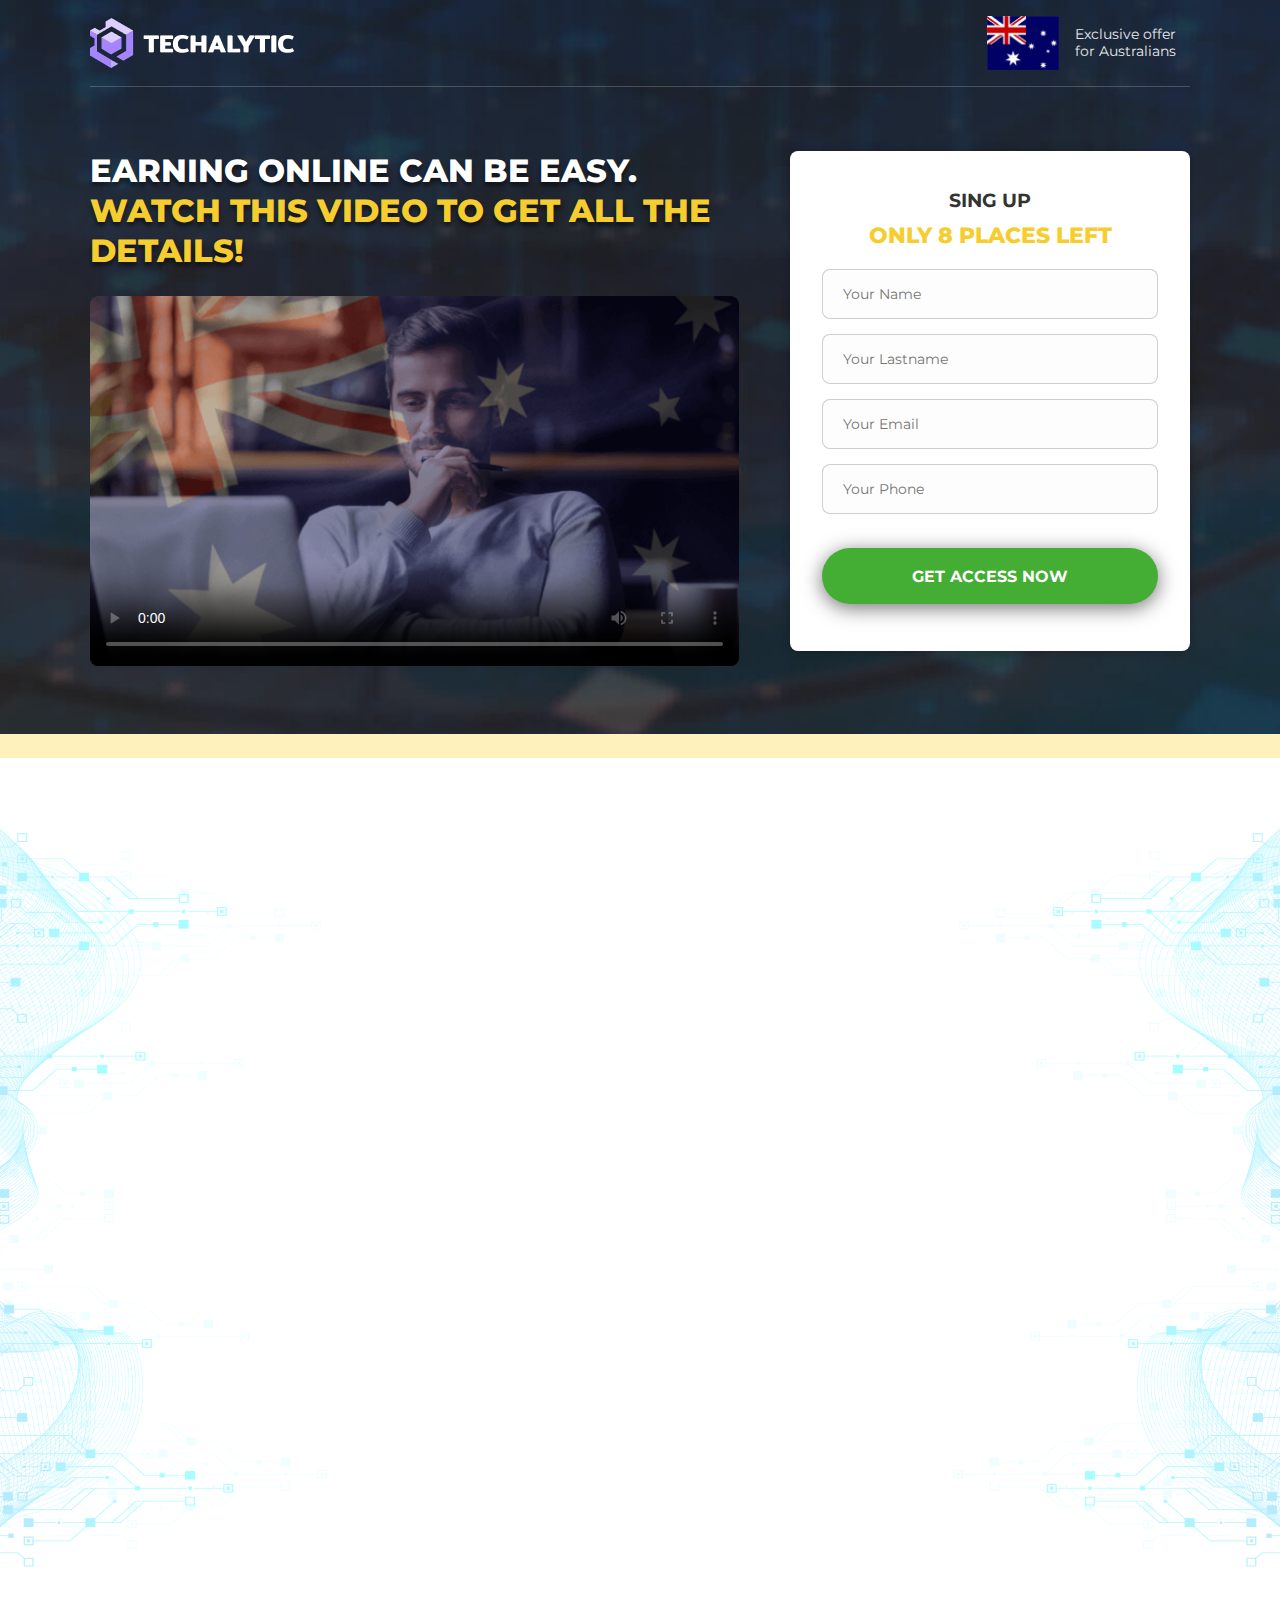
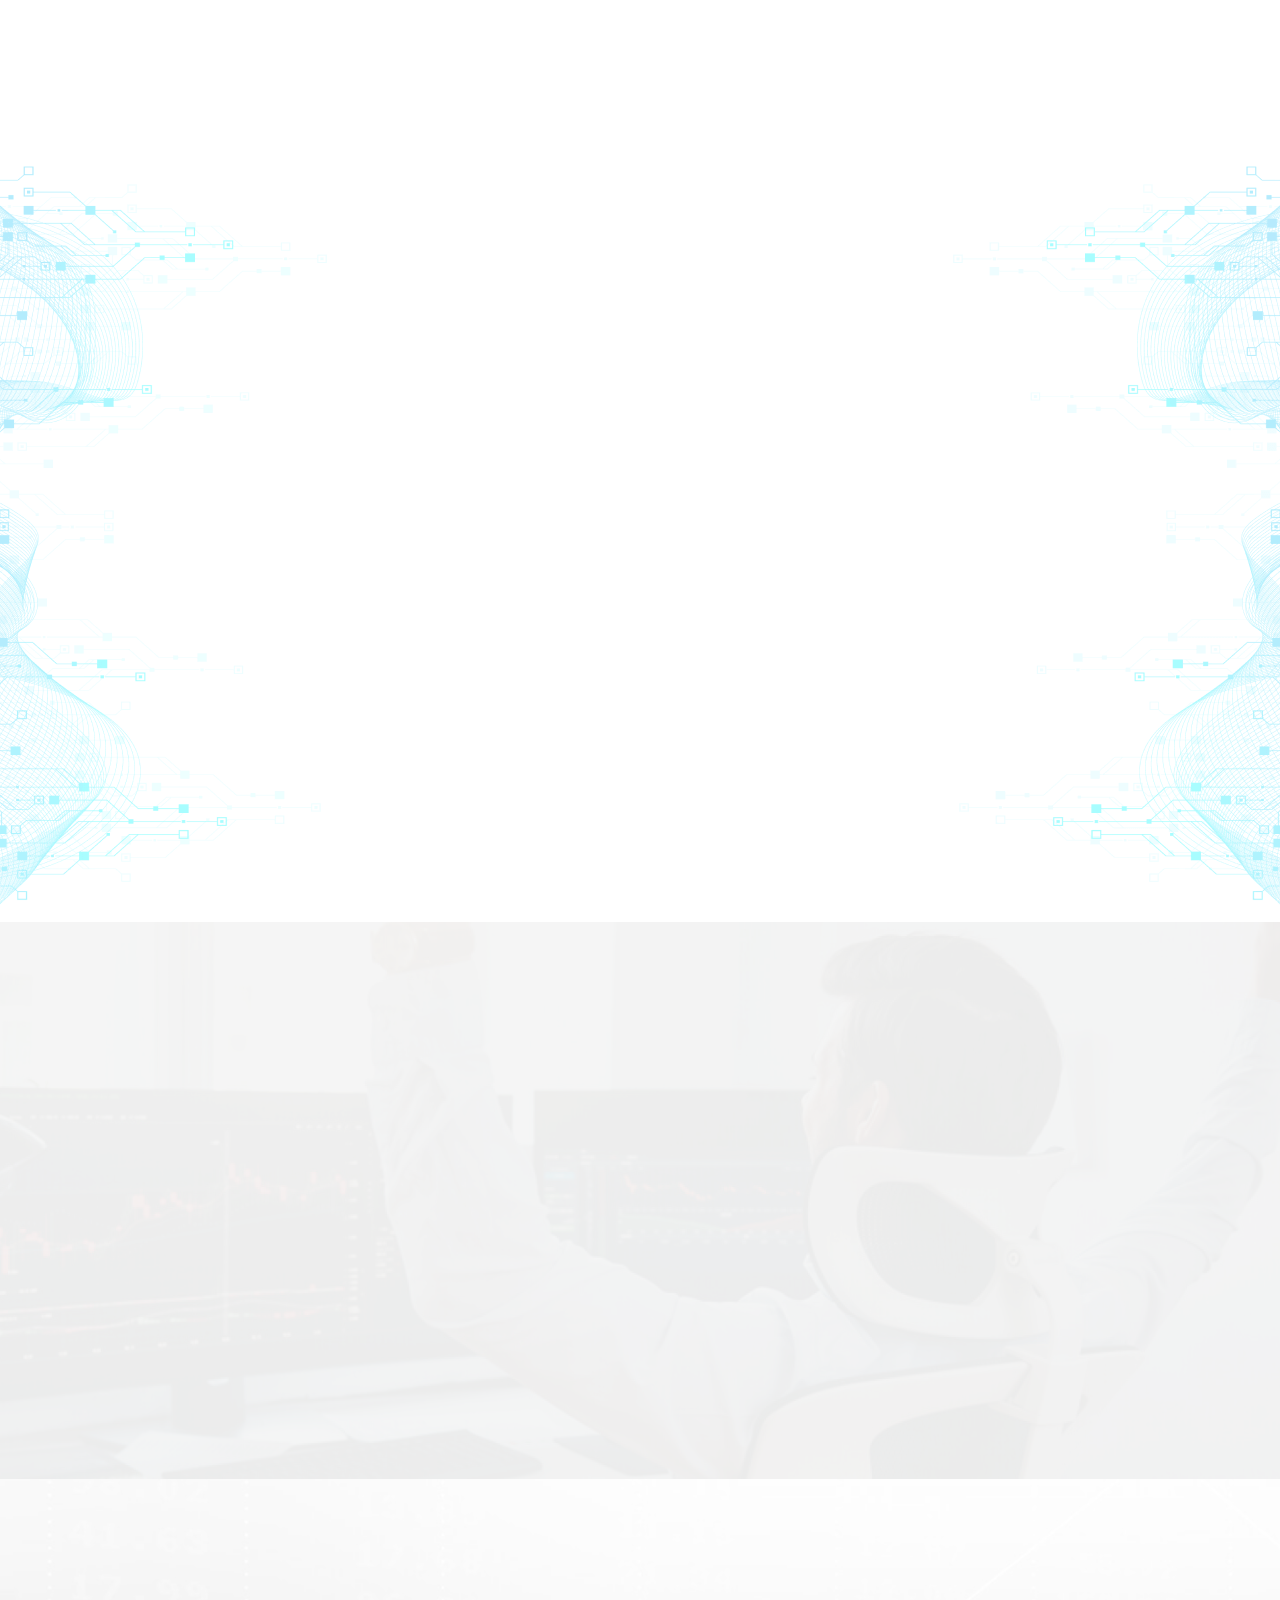
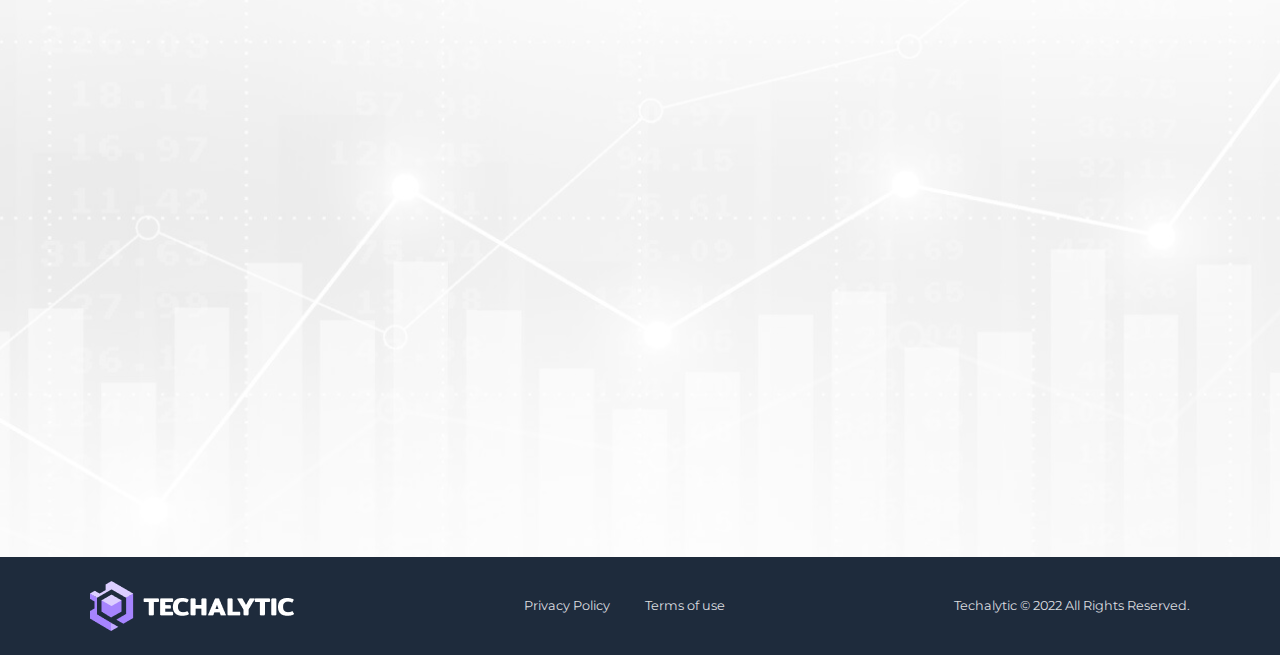
<file: index.html>
<!DOCTYPE html>
<html lang="en">
<head>
    <meta charset="UTF-8">
    <meta http-equiv="X-UA-Compatible" content="IE=edge">
    <meta name="viewport" content="width=device-width, initial-scale=1, viewport-fit=cover" />
    <title>Welcome! | Techalytic</title>
    <link rel="icon" type="image/png" sizes="32x32" href="assets/img/flag.png">
    <link rel="stylesheet" href="assets/css/main.css">
    <link rel="stylesheet" href="assets/css/ion.rangeSlider.min.css">
</head>
<body>
    <div class="main-wrapper">
        <section class="section-hero">
            <div class="container">
                <div class="header flex justify-between">
                    <img src="assets/img/logo.png" alt="logo" class="logo-img">
                    <div class="header-promo flex">
                        <img src="assets/img/flag.png" alt="flag" class="header-promo-img">
                        <p class="header-promo-text">
                            Exclusive offer for Australians
                        </p>
                    </div>
                </div>
                <div class="hero-content flex justify-between align-start">
                    <div class="hero-content__video-wrapper">
                        <h1 class="main-heading">
                            Earning online can be easy. <span class="text-yellow">Watch this video to get all the details!</span>
                        </h1>
                        <div class="video-wrapper video">
                            <video width="100%" playsinline controls controlsList="nodownload" poster="assets/video/poster.png"></video>
                            <div class="play-btn"></div>
                        </div>
                    </div>
                    <div class="hero-content__form-wrapper form">
                        <h3 class="form-heading">
                            Sing up <br>
                            <span class="text-yellow">only <span id="randomInteger">8</span> places left</span>
                        </h3>
                        <form action="thankyou.html" class="form" onsubmit="event.preventDefault(); formSubmission()">
                            <div class="input-wrap">
                                <input type="text" class="form-input name" placeholder="Your Name">
                            </div>
                            <div class="input-wrap">
                                <input type="text" class="form-input lastname" placeholder="Your Lastname">
                            </div>
                            <div class="input-wrap">
                                <input type="text" class="form-input email" placeholder="Your Email">
                            </div>
                            <div class="input-wrap">
                                <input type="text" class="form-input phone" placeholder="Your Phone">
                            </div>
                            <div class="required-fields">
                                Please fill in all the fields
                            </div>
                            <div class="input-wrap">
                                <button class="btn alert-btn">Get Access Now</button>
                            </div>
                        </form>
                    </div>
                </div>
            </div>
        </section>
        <section class="section-about">
            <div class="container">
                <h2 class="section__heading animated">
                    Techalytic platform 📋
                </h2>
                <div class="about-content flex justify-between animated">
                    <div class="about-content-text">
                        <h3 class="animated">Your prosperous financial future is within your arm's reach</h3>
                        <p class="section__text animated">
                            The financial crisis takes the whole world by storm. It changes our lives drastically, making people rethink how they can keep their financial well-being afloat. With this in mind, CommBank, the largest bank in Australia, developed an AI-powered software solution to help Australians win the fight against financial turmoil. Meet Techalytic, an investing platform that generates passive income daily with just a few clicks. Financial technologies, along with AI, make this app so unique. Techalytic investment platform fits both: newbies and experienced investors as it's precisely tailored to give you a smooth investing experience with no-hassle onboarding and delightful features. But the main benefit you'll get is precious - good money to give your family a better life.
                        </p>
                        <button class="btn animated" onclick="scrollToForm()">Get the offer</button>
                    </div>
                    <div class="about-content-img"></div>
                </div>
            </div>
            <img src="assets/img/decor-001.png" alt="decor" class="about-decor left">
            <img src="assets/img/decor-002.png" alt="decor" class="about-decor right">
        </section>
        <section class="section-offers">
            <div class="container">
                <h2 class="section__heading animated">
                    World's resources are yours! 💪
                </h2>
                <div class="offers-cards-wrapper flex justify-between">
                    <div class="offer-card animated">
                        <div class="offer-card-img-wrapper">
                            <img src="assets/img/offer-001.png" alt="offer" class="offer-card-img">
                            <div class="offer-tag">
                                HOT OFFER 🔥
                            </div>
                        </div>
                        <div class="card-content">
                            <h3 class="card-heading">BHP Group</h3>
                            <p class="card-text">
                                BHP is an Anglo-Australian multinational mining, metals and petroleum company based in Melbourne, Victoria, Australia.
                            </p>
                            <p class="card-benefit">
                                Profit:  <span class="text-yellow">+<span class="counter" data-to="13" data-stop="0">0</span>%</span> in the last month
                            </p>
                            <button class="btn" onclick="scrollToForm()">register now</button>
                        </div>
                    </div>
                    <div class="offer-card animated">
                        <div class="offer-card-img-wrapper">
                            <img src="assets/img/offer-002.png" alt="offer" class="offer-card-img">
                            <div class="offer-tag">
                                HOT OFFER 🔥
                            </div>
                        </div>
                        <div class="card-content">
                            <h3 class="card-heading">Atlassian</h3>
                            <p class="card-text">
                                Atlassian - Australian software company that develops products for software developers, project managers and other software development teams.
                            </p>
                            <p class="card-benefit">
                                Profit:  <span class="text-yellow">+<span class="counter" data-to="19" data-stop="0">0</span>%</span> in the last month
                            </p>
                            <button class="btn" onclick="scrollToForm()">register now</button>
                        </div>
                    </div>
                    <div class="offer-card animated">
                        <div class="offer-card-img-wrapper">
                            <img src="assets/img/offer-003.png" alt="offer" class="offer-card-img">
                            <div class="offer-tag">
                                HOT OFFER 🔥
                            </div>
                        </div>
                        <div class="card-content">
                            <h3 class="card-heading">Macquarie Group Ltd</h3>
                            <p class="card-text">
                                Macquarie is a global investment banking and securities trading company based in the Australian city of Sydney.
                            </p>
                            <p class="card-benefit">
                                Profit:  <span class="text-yellow">+<span class="counter" data-to="24" data-stop="0">0</span>%</span> in the last month
                            </p>
                            <button class="btn" onclick="scrollToForm()">register now</button>
                        </div>
                    </div>
                </div>
            </div>
            <img src="assets/img/decor-003.png" alt="decor" class="offers-decor left">
            <img src="assets/img/decor-004.png" alt="decor" class="offers-decor right">
        </section>
        <section class="section-steps">
            <div class="container">
                <h2 class="section__heading animated">
                    how does it work? ⚙️  
                </h2>
                <div class="steps-cards-wrapper flex justify-center">
                    <div class="steps-card animated">
                        <div class="steps-card__img-wrapper">
                            <img src="assets/img/add-user-001.png" alt="step" class="steps-card__img">
                        </div>
                        <div class="steps-card-content flex">
                            <div class="steps-card-number text-yellow">1.</div>
                            <h4 class="card-heading">Register in the system</h4>
                        </div>
                    </div>
                    <img src="assets/img/arrow.svg" alt="arrow" class="steps__arrow-img animated">
                    <div class="steps-card animated">
                        <div class="steps-card__img-wrapper">
                            <img src="assets/img/add-user-002.png" alt="step" class="steps-card__img">
                        </div>
                        <div class="steps-card-content flex">
                            <div class="steps-card-number text-yellow">2.</div>
                            <h4 class="card-heading">Talk with your account manager</h4>
                        </div>
                    </div>
                    <img src="assets/img/arrow.svg" alt="arrow" class="steps__arrow-img animated">
                    <div class="steps-card animated">
                        <div class="steps-card__img-wrapper">
                            <img src="assets/img/add-user-003.png" alt="step" class="steps-card__img">
                        </div>
                        <div class="steps-card-content flex justify-center">
                            <div class="steps-card-number text-yellow">3.</div>
                            <h4 class="card-heading">Discuss an affordable amount to start</h4>
                        </div>
                    </div>
                    <img src="assets/img/arrow.svg" alt="arrow" class="steps__arrow-img animated">
                    <div class="steps-card animated">
                        <div class="steps-card__img-wrapper">
                            <img src="assets/img/add-user-004.png" alt="step" class="steps-card__img">
                        </div>
                        <div class="steps-card-content flex">
                            <div class="steps-card-number text-yellow">4.</div>
                            <h4 class="card-heading">Verify your identity</h4>
                        </div>
                    </div>
                </div>
            </div>
        </section>
        <section class="section-calculator">
            <div class="container">
                <h2 class="section__heading animated">
                    PROFIT CALCULATOR 🤑
                </h2>
                <form action="javascript:void(0)" class="profit-calculator-wrapper animated">
					<h3 class="invest-heading">your investment:</h3>
					<div class="your-invest">
						<input type="text" class="js-range-slider irs-hidden-input" name="my_range" value="150" tabindex="-1" readonly="" />
					</div>
					<div class="your-profit">
						<label class="profit-label">Your profits:</label>
						<h3 id="calcResult"></h3>
					</div>
					<div class="range-btn">
						<button class="btn" onclick="scrollToForm()">
							make profit now
						</button>
					</div>
				</form>
            </div>
        </section>
        <footer class="footer">
            <div class="container flex justify-between">
                <img src="assets/img/logo.png" alt="logo" class="logo-img" onclick="scrollToTop()">
                <div class="footer-links">
                    <a href="javascript:void(0)" class="alterlink footer-link">Privacy Policy</a>
                    <a href="javascript:void(0)" class="alterlink footer-link">Terms of use</a>
                </div>
                <p class="footer-copyright">
                    Techalytic © <span id="currentYear">2022</span> All Rights Reserved.
                </p>
            </div>
        </footer>
    </div>
	<script src="assets/js/jquery.min.js" defer></script>
    <script src="assets/js/main.js" defer></script>
	<script src="assets/js/ion.rangeSlider.min.js" defer></script>
</body>
</html>
</file>
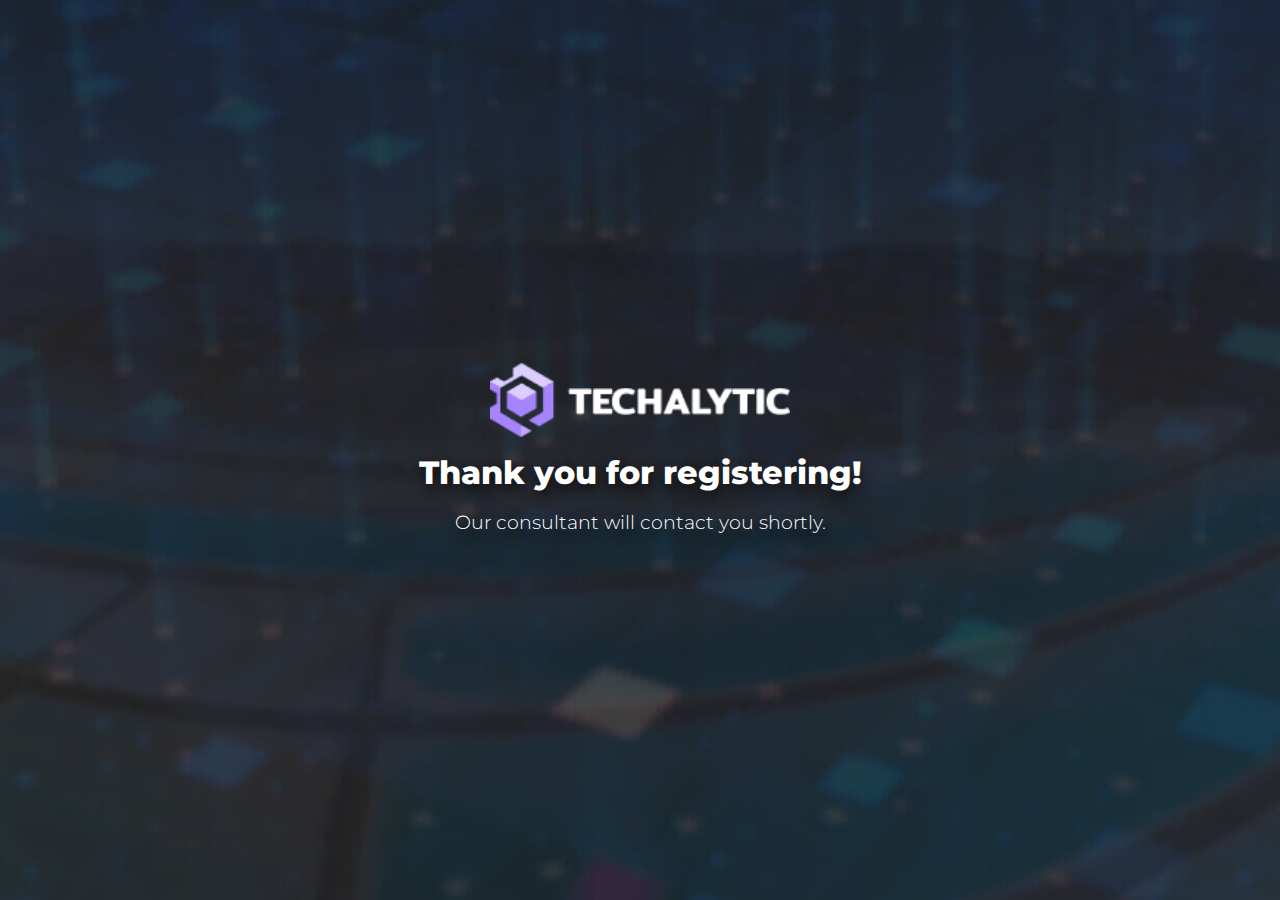
<file: thankyou.html>
<!DOCTYPE html>
<html lang="en">

<head>
    <meta charset="UTF-8">
    <meta http-equiv="X-UA-Compatible" content="IE=edge">
    <meta name="viewport" content="width=device-width, initial-scale=1.0">
    <title>Congratulations!</title>
    <link rel="icon" type="image/png" sizes="32x32" href="assets/img/flag.png">
    <link rel="preconnect" href="https://fonts.googleapis.com">
    <link rel="preconnect" href="https://fonts.gstatic.com" crossorigin>
    <link href="https://fonts.googleapis.com/css2?family=Montserrat:wght@300;800&display=swap" rel="stylesheet">
</head>

<body>
        <style>
            * {
                margin: 0;
                padding: 0;
                box-sizing: border-box
            }
            body {
                width: 100%;
                min-height: 100vh;
                padding: 2rem 0;
                overflow-x: hidden;
                display: grid;
                place-items: center center;
                background-color: #333;
                background: url('assets/img/bg.jpg') no-repeat center / cover;
                font-family: 'Montserrat', sans-serif;
                text-shadow: 0 6px 12px #111;
            }
            .container {
                width: 90%;
                max-width: 800px;
                margin: 0 auto;
                color: #fff;
                text-align: center;
            }
            .logo-img {
                display: block;
                width: 90%;
                max-width: 300px;
                margin: 0 auto;
            }
            h2 {
                color: #fff;
                font-size: 2rem;
                text-align: center;
                margin: 1rem 0;
                font-weight: 800;
            }
            p {
                color: #fff;
                font-size: 1.2rem;
                text-align: center;
                font-weight: 300;
                line-height: 150%
            }
        </style>
        <div class="container">
            <img src="assets/img/logo.png" alt="logo" class="logo-img">
            <h2>Thank you for registering!</h2>
            <p>Our consultant will contact you shortly.</p>
        </div>
</body>

</html>
</file>
<file: assets/css/main.css>
/*==== FONTS =================*/
@font-face {
    font-family: 'Montserrat';
    font-style: normal;
    font-weight: 400;
    font-display: swap;
    src: url(../fonts/JTUSjIg1_i6t8kCHKm459Wlhyw.woff2) format('woff2');
    unicode-range: U+0000-00FF, U+0131, U+0152-0153, U+02BB-02BC, U+02C6, U+02DA, U+02DC, U+2000-206F, U+2074, U+20AC, U+2122, U+2191, U+2193, U+2212, U+2215, U+FEFF, U+FFFD;
  }
  @font-face {
    font-family: 'Montserrat';
    font-style: normal;
    font-weight: 600;
    font-display: swap;
    src: url(../fonts/JTUSjIg1_i6t8kCHKm459Wlhyw.woff2) format('woff2');
    unicode-range: U+0000-00FF, U+0131, U+0152-0153, U+02BB-02BC, U+02C6, U+02DA, U+02DC, U+2000-206F, U+2074, U+20AC, U+2122, U+2191, U+2193, U+2212, U+2215, U+FEFF, U+FFFD;
  }
  @font-face {
    font-family: 'Montserrat';
    font-style: normal;
    font-weight: 700;
    font-display: swap;
    src: url(../fonts/JTUSjIg1_i6t8kCHKm459Wlhyw.woff2) format('woff2');
    unicode-range: U+0000-00FF, U+0131, U+0152-0153, U+02BB-02BC, U+02C6, U+02DA, U+02DC, U+2000-206F, U+2074, U+20AC, U+2122, U+2191, U+2193, U+2212, U+2215, U+FEFF, U+FFFD;
  }
  @font-face {
    font-family: 'Montserrat';
    font-style: normal;
    font-weight: 800;
    font-display: swap;
    src: url(../fonts/JTUSjIg1_i6t8kCHKm459Wlhyw.woff2) format('woff2');
    unicode-range: U+0000-00FF, U+0131, U+0152-0153, U+02BB-02BC, U+02C6, U+02DA, U+02DC, U+2000-206F, U+2074, U+20AC, U+2122, U+2191, U+2193, U+2212, U+2215, U+FEFF, U+FFFD;
  }
/*==== LAYOUT =================*/
* {
    margin: 0;
    padding: 0;
    box-sizing: border-box;
}
/*==== VARIABLES ====*/
:root {
    --text-yellow: #F6CD2F;
    --border-radius: 8px;
    --font-primary: 'Montserrat', sans-serif;
    --alert-color: rgb(231, 80, 54);
}
/*==== PRE-STYLES ====*/
body {
    width: 100%;
    min-height: 100vh;
    overflow-x: hidden !important;
    background-color: #fff;
    font-family: var(--font-primary);
    font-size: 1rem;
}
a {
    text-decoration: none;
    color: inherit;
}
li {
    list-style: none;
}
h3 {
    margin: 0 0 0 !important;
}
.flex {
    display: flex;
    align-items: center;
}
.align-start {
    align-items: flex-start !important;
}
.justify-center {
    justify-content: center;
}
.justify-between {
    justify-content: space-between;
}
.container {
    width: 90%;
    max-width: 1400px;
    margin: 0 auto;
}
.section__heading {
    font-weight: 800;
    font-size: 3rem;
    line-height: 133%;
    text-align: center;
    letter-spacing: -0.01em;
    text-transform: uppercase;
    color: #333333;
    max-width: 1164px;
    display: block;
    margin: 0 auto;
}
.section__text {
    font-weight: 400;
    font-size: 1rem;
    line-height: 225%;
    color: #4B4D4E;
    opacity: 0.78;
}
.card-heading {
    font-weight: 800;
    font-size: 1.4rem;
    line-height: 133%;
    letter-spacing: -0.01em;
    text-transform: uppercase;
    color: #333333;
}
.card-text {
    font-weight: 400;
    font-size: 1rem;
    line-height: 150%;
    color: #4B4D4E;
}
.btn {
    height: 56px;
    padding: 0 3rem;
    font-size: 21px;
    font-weight: 700;
    font-family: var(--font-primary);
    background: #43AE33;
    box-shadow: 0px 4px 20px rgba(0, 0, 0, 0.55);
    border-radius: 32px;
    color: #fff;
    text-transform: uppercase;
    border: none;
    cursor: pointer;
    transition: .2s
}
.btn:hover {
    opacity: .9;
    box-shadow: 0px 4px 10px rgba(0, 0, 0, 0.35);
}
.btn:active {
    opacity: .5;
}
.text-yellow {
    color: var(--text-yellow);
}

/*ANIMATIONS*/
.animated {
    opacity: 0;
    transform: translateY(5rem);
    transition: .8s;
}
.fade-in {
    opacity: 1;
    transform: translateY(0);
}

/*==== CUSTOM-STYLES ====*/
.main-wrapper {
    width: 100%;
    height: auto;
    min-height: 100vh;
}
/*==== SECTION-HERO ====*/
.section-hero {
    background: url('../img/bg.jpg') no-repeat center / cover;
    background-attachment: fixed;
    border-bottom: 24px solid #FFF1BC
}
.header {
    padding: 1.6rem 0;
    border-bottom: 1px solid rgba(255, 255, 255, 0.2);
}
.logo-img {
    width: 12.75rem;
    height: auto;
}
.header-promo-img {
    width: 4.5rem;
    height: auto;
    margin-right: 1rem;
}
.header-promo-text {
    font-weight: 400;
    font-size: 14px;
    line-height: 120%;
    color: #FFFFFF;
    max-width: 7.2rem;
    opacity: .9;
}
.hero-content {
    padding: 4rem 0;
}
.hero-content__video-wrapper {
    width: 59%;
    max-width: 50.6rem
}
.main-heading {
    font-weight: 800;
    font-size: 2.5rem;
    line-height: 125%;
    text-transform: uppercase;
    color: #FFFFFF;
    text-shadow: 0px 4px 4px rgba(0, 0, 0, 0.5); 
    margin-bottom: 1.6rem;
}
.video video {
    border-radius: var(--border-radius);
}
.video .play-btn::before {
    width: 8.75rem;
    height: 8.75rem;
    border-radius: 100px;
    background-color: rgba(0, 0, 0, 0.6);
    background-position: center center;
    background-size: 5rem;
}
.hero-content__form-wrapper {
    width: 40%;
    max-width: 456px;
    background-color: #FFFFFF;
    box-shadow: 0px 0px 8px rgba(0, 0, 0, 0.24);
    border-radius: var(--border-radius);
    height: 100%;
    padding: 2rem;
}
.form-heading {
    text-align: center;
    font-weight: 700;
    font-size: 19px;
    line-height: 186%;
    text-align: center;
    text-transform: uppercase;
    color: #333333;
    margin: 0 0 2rem 0;
}
.form-heading .text-yellow {
    font-size: 22px;
    font-weight: 800;
}
.form .input-wrap {
    margin: 15px 0
}
.form .input-wrap input {
    width: 100%;
    height: 56px;
    background-color: #FDFDFD;
    border: 1px solid rgba(11, 22, 51, 0.2);
    border-radius: var(--border-radius);
    padding-left: 20px;
    font-family: var(--font-primary);
    font-style: normal;
    font-weight: 400;
    font-size: 1rem;
}
.form .input-wrap input:focus {
    border: 2px solid rgb(158, 180, 238);
}
.form .input-wrap .vue-tel-input {
    border-radius: var(--border-radius);
    border: none
}
.form .input-wrap .vue-tel-input .vti__dropdown {
    border-radius: var(--border-radius) 0 0 var(--border-radius)
}
.form .checkbox-wrap {
    padding-left: 1rem;
}
.form .checkbox-wrap label {
    font-family: var(--font-primary);
    font-style: normal;
    font-weight: 400;
    font-size: 14px;
    color: #68645F;
    margin-left: .5rem;
}
.form .checkbox-wrap label .alterlink {
    color: #43AE33;
}
.required-fields {
    border-radius: 6px;
    border: 2px solid var(--alert-color);
    color: var(--alert-color);
    background-color: #ebc2ab;
    font-size: 1rem;
    font-weight: 600;
    letter-spacing: 1px;
    text-align: center;
    transform: scale(0);
    height: 0;
    transition: .3s;
}
.required-fields.visible {
    padding: 1rem;
    margin: 8px 0;
    transform: scale(1);
    height: auto;
}
.form .input-wrap button {
    width: 100%;
    height: 56px;
    background: #43AE33;
    box-shadow: 0px 4px 20px rgba(0, 0, 0, 0.55);
    border-radius: 32px;
    font-family: var(--font-primary);
    font-style: normal;
    font-size: 21px;
    font-weight: 700;
    color: #fff;
    text-transform: uppercase;
    border: none;
    cursor: pointer;
    transition: .2s
}
.form .input-wrap button:hover {
    opacity: .9;
    box-shadow: 0px 4px 10px rgba(0, 0, 0, 0.35);
}
.form .input-wrap button:active {
    opacity: .5;
}

/*==== ABOUT =============*/
.section-about {
    padding: 6rem 0;
    position: relative;
    overflow-x: hidden;
}
.section-about .container {
    position: relative;
    z-index: 3;
}
.about-content {
    background-color: #F5F5F5;
    border-radius: 8px;
    margin-top: 3.5rem; 
    position: relative;
}
.about-content-text {
    width: 67%;
    padding: 4rem 7rem 5rem 5.5rem;
}
.about-content-text h3 {
    font-weight: 800;
    font-size: 1.8rem;
    line-height: 123%;
    letter-spacing: -0.01em;
    text-transform: uppercase;
    color: #333333;
}
.about-content-text h3::after {
    content: '';
    display: block;
    height: 3px;
    width: 147px;
    margin: 24px 0 32px 0;
    background: #DCCEFF;
}
.about-content-text .btn {
    margin-top: 2.8rem;
    padding: 0 5rem;
}
.about-content-img {
    position: absolute;
    width: 33%;
    height: 100%;
    top: 0;
    right: 0;
    border-radius: 0 var(--border-radius) var(--border-radius) 0;
    background: url('../img/Image.jpg') no-repeat center / cover;
}
.about-decor.left {
    position: absolute;
    top: 0;
    left: 0;
}
.about-decor.right {
    position: absolute;
    top: 0;
    right: 0;
}

/*==== OFFERS ===========*/
.section-offers {
    background-color: #fff;
    padding: 0 0 7.5rem 0;
    position: relative;
    overflow: hidden
}
.section-offers .container {
    position: relative;
    z-index: 3;
}
.section-offers .section__heading {
    max-width: 36rem;
}
.offers-cards-wrapper {
    margin-top: 4rem;
}
.offer-card {
    width: 32%;
    height: 41.75rem;
    max-width: 28rem;
    background-color: #F5F5F5;
    border-radius: var(--border-radius);
}
.offer-card-img-wrapper {
    width: 100%;
    border-radius: var(--border-radius);
    overflow: hidden;
    position: relative;
}
.offer-card-img {
    width: 100%;
    height: auto;
    transition: .2s;
}
.offer-card-img-wrapper:hover > .offer-card-img {
    transform: scale(1.1);
}
.offer-tag {
    max-width: 15rem;
    position: absolute;
    top: 1.5rem;
    left: 50%;
    transform: translateX(-50%);
    background: #F6CD2F;
    border-radius: var(--border-radius);
    font-weight: 800;
    font-size: 1rem;
    color: #222222;
    text-align: center;
    padding: 0.6rem 1rem;
}
.card-content {
    padding: 2.5rem 3rem 3rem 3rem;
}
.card-content .card-heading::after {
    content: '';
    display: block;
    height: 3px;
    width: 9rem;
    margin: 1.5rem 0;
    background: #DCCEFF;
}
.card-content .card-text {
    height: 6rem;
}
.card-benefit {
    font-weight: 700;
    font-size: 1.25rem;
    color: #4B4D4E;
    margin: 2.5rem 0;
}
.card-benefit span {
    font-size: 1.5rem;
}
.card-content .btn {
    width: 100%;
}
.offers-decor.left {
    position: absolute;
    top: 0;
    left: 0;
}
.offers-decor.right {
    position: absolute;
    top: 0;
    right: 0;
}

/*==== HOW IT WORKS ========*/
.section-steps {
    padding: 6rem 0;
    background: url('../img/how-to-bg.jpg') no-repeat center / cover;
    position: relative;
}
.section-steps::before {
    content: '';
    position: absolute;
    top: 0;
    left: 0;
    right: 0;
    bottom: 0;
    background-color: rgba(245, 245, 245, 0.96);
    z-index: 1;
}
.section-steps .container {
    position: relative;
    z-index: 3;
}
.steps-cards-wrapper {
    margin-top: 3.75rem;
}
.steps-card {
    width: 20%;
}
.steps-card__img-wrapper {
    width: 13.75rem;
    height: 13.75rem;
    border-radius: 50%;
    background-color: rgba(248, 248, 248, 0.9);
    border: 4px solid #DCCEFF;
    padding: 3.4rem;
    display: grid;
    place-items: center center;
    margin: 0 auto 2.8rem auto;
}
.steps-card-number {
    font-weight: 700;
    font-size: 3rem; 
    margin-right: 1.1rem;   
}
.steps-card-content .card-heading {
    font-weight: 800;
    font-size: 1rem;
    line-height: 150%;
    text-transform: uppercase;
    color: #333333;
}
.steps__arrow-img {
    transform: translateY(-3rem)
}

/*==== CALCULATOR =======*/
.section-calculator {
    padding: 6rem 0;
    background: url('../img/calc-bg.jpg') no-repeat center / cover;
    position: relative;
}
.section-calculator::before {
    content: '';
    position: absolute;
    top: 0;
    left: 0;
    right: 0;
    bottom: 0;
    background: url('../img/calc-bg-before.png') no-repeat center / cover;
    z-index: 1;
}
.section-calculator .container {
    position: relative;
    z-index: 3;
}
.profit-calculator-wrapper {
    max-width: 765px;
    text-align: center;
    margin: 2.25rem auto 0 auto;
}
.invest-heading {
    font-weight: 700;
    font-size: 18px;
    text-align: center;
    letter-spacing: -0.02em;
    text-transform: uppercase;
    color: #110804;
}
.your-invest {
    background-color: #FFFFFF;
    border-radius: var(--border-radius);
    margin: 1rem 0;
    padding: 2rem;
}
.profit-calculator-wrapper .irs--round .irs-bar {
    background-color: #F6CD2F !important;
}
.profit-calculator-wrapper .irs--round .irs-single {
    font-size: 14px;
    text-shadow: none;
    padding: 0;
    background-color: transparent;
    border-radius: 0;
    font-weight: 800;
    letter-spacing: -0.02em;
    text-transform: uppercase;
    color: #F6CD2F;
}
.profit-calculator-wrapper .irs--round .irs-single:before {
    border-top-color: transparent;
}
.profit-calculator-wrapper .irs--round .irs-handle {
    border: 4px solid #F6CD2F;
    cursor: grab  
}
.profit-calculator-wrapper .irs--round .irs-grid-text {
    font-weight: 600;
    font-size: 14px;
    letter-spacing: -0.02em;
    text-transform: uppercase;
    color: #4B423E;
} 
.irs--round .irs-min, .irs--round .irs-max {
    display: none;
}
.your-invest {
    margin-bottom: 2rem;
}
.your-invest input {
    display: none;
}
.profit-label {
    font-weight: 700;
    font-size: 18px;
    text-align: center;
    letter-spacing: -0.02em;
    text-transform: uppercase;
    color: #110804;
}
#calcResult {
    font-weight: 800;
    font-size: 48px;
    letter-spacing: -0.02em;
    text-transform: uppercase;
    color: #F6CD2F;
    text-shadow: 0px 2px 3px #000000;
    margin: 1.5rem 0 3rem 0 !important;
}
#curency {
    font-weight: 400;
}
.range-btn .btn {
    background-color: #EAAB00;
}

/*==== FOOTER ======*/
.footer {
    padding: 1.5rem 0;
    background-color: #1E2B3C;
    color: #DDDFE0;
}
.footer-link {
    margin: 0 1rem;
    transition: .2s;
}
.footer-link:hover {
    color: #fff !important
}

/*==== POLICIES =======*/
.addition .pop-inner__in div {
    padding: 1rem 0;
}
.terms__text h2 {
    opacity: .7;
    margin: .5rem 0;
}


/*==== MEDIA QUERIES ====*/
@media (max-width: 1600px) {
    .container {
        max-width: 1100px;
    }
    .section__heading {
        font-size: 2rem;
    }
    .header {
        padding: 1rem 0;
    }
    .main-heading {
        font-size: 2rem; 
    }
    .hero-content__form-wrapper {
        max-width: 400px;
        padding: 2rem;
    }
    .form .input-wrap {
        margin: 15px 0;
    }
    .form .input-wrap input {
        height: 50px;
        font-size: 14px;
    }
    .form .input-wrap button {
        font-size: 1rem;
    }
    .about-content-text h3 {
        font-size: 1.4rem;
    }
    .section__text {
        font-size: .9rem;
        line-height: 190%;
    }
    .btn {
        font-size: 1rem;
    }
    .offer-card {
        height: 34rem;
        max-width: 27rem;
    }
    .offer-tag {
        top: 1.5rem;
        font-size: .8rem;
        padding: 0.6rem 1rem;
    }
    .card-content {
        padding: 1.5rem 2rem 2rem 2rem;
    }
    .card-heading {
        font-size: 1.1rem;
    }
    .card-text {
        font-size: .9rem;
    }
    .card-benefit {
        font-size: 1rem;
        color: #4B4D4E;
        margin: 1.5rem 0;
    }
    .steps-card__img-wrapper {
        width: 10rem;
        height: 10rem;
        padding: 1rem;
        display: grid;
        place-items: center center;
        margin: 0 auto 2.8rem auto;
    }
    .steps-card__img {
        width: 5rem;
        height: auto;
    }
    .steps-card-content .card-heading {
        font-size: .8rem;
    }
    .footer {
        font-size: 0.8rem;
    }
}
@media (max-width: 1000px) {
    .logo-img {
        width: 9rem;
    }
    .hero-content__form-wrapper {
        padding: 1rem;
    }
    .form .input-wrap input {
        height: 40px;
    }
    .section-about {
        padding: 4rem 0;
    }
    .about-content {
        margin-top: 2rem;
    }
    .about-content-text {
        width: 60%;
        padding: 1.5rem;
    }
    .about-content-img {
        width: 40%;
    }
    .section-offers {
        padding: 0 0 4rem 0;
    }
    .offer-card {
        height: 32rem;
    }
    .offer-tag {
        top: 1rem;
        font-size: .6rem;
        width: 9rem
    }
    .card-content {
        padding: 1rem;
    }
    .card-heading {
        font-size: .9rem;
    }
    .card-content .card-heading::after {
        width: 9rem;
        margin: .8rem 0;
    }
    .card-content .card-text {
        height: 8.3rem;
        font-size: .85rem;
    }
    .card-benefit {
        text-align: center;
        margin: 1rem 0;
    }
    .section-steps {
        padding: 4rem 0;
    }
    .steps-card {
        width: 40%;
        margin: 1rem 0;
    }
    .steps-cards-wrapper {
        margin-top: 2rem;
        flex-direction: column;
    }
    .steps-card__img-wrapper {
        margin: 0 auto 1rem auto;
    }
    .steps-card-content {
        justify-content: center;
    }
    .steps-card-number {
        font-size: 2rem;
        margin-right: 1rem;
    }
    .steps__arrow-img {
        transform: rotateZ(90deg);
        margin: 0 1rem;
        display: block;
    }
    .section-calculator {
        padding: 4rem 0;
    }
    .footer-link {
        margin: 0 .5rem;
    }
}

@media (max-width: 680px) {
    .header-promo-img {
        width: 3.5rem;
        margin-right: 0;
    }
    .header-promo-text {
        display: none;
    }
    .hero-content {
        flex-direction: column;
    }
    .hero-content__video-wrapper {
        width: 100%;
        margin-bottom: 2rem;
    }
    .main-heading {
        text-align: center;
    }
    .hero-content__form-wrapper {
        width: 100%;
        margin: 0 auto;
    }
    .section__heading {
        font-size: 1.5rem;
    }
    .about-content {
        flex-direction: column;
    }
    .about-content-text h3 {
        font-size: 1rem;
        line-height: 150%;
    }
    .about-content-text {
        width: 100%;
        padding: 1.5rem;
    }
    .about-content-img {
        position: static;
        width: 100%;
        height: 20rem;
        border-radius: 0 0 var(--border-radius) var(--border-radius);
        background: url(../img/Image.jpg) no-repeat center / cover;
    }
    .about-decor.left {
        left: -30%;
    }
    .about-decor.right {
        right: -30%;
    }
    .offers-cards-wrapper {
        margin-top: 2rem;
        flex-direction: column;
    }
    .offer-card {
        width: 100%;
        margin-bottom: 1rem;
        height: auto;
    }
    .card-content {
        padding: 1rem 1.5rem 1.5rem 1.5rem;
    }
    .card-content .card-text {
        height: auto;
    }
    .card-benefit {
        margin: 1.5rem 0;
    }
    .offer-card .btn {
        width: 100%;
    }
    .offers-decor.left {
        left: -30%;
    }
    .offers-decor.right {
        right: -30%;
    }
    .steps-card {
        width: 100%;
        margin: 2rem 0;
    }
    .profit-calculator-wrapper .irs--round .irs-single {
        font-size: 1.2rem;
    }
    #calcResult {
        margin: 1rem 0 2rem 0 !important;
    }
    .footer {
        padding: 1rem 0;
    }
    .footer .container {
        flex-direction: column;
    }
    .footer-links {
        margin: 1rem 0;
    }
}
</file>
<file: assets/css/ion.rangeSlider.min.css>
/*!Ion.RangeSlider, 2.3.1, © Denis Ineshin, 2010 - 2019, IonDen.com, Build date: 2019-12-19 16:51:02*/.irs{position:relative;display:block;-webkit-touch-callout:none;-webkit-user-select:none;-khtml-user-select:none;-moz-user-select:none;-ms-user-select:none;user-select:none;font-size:12px;font-family:Arial,sans-serif}.irs-line{position:relative;display:block;overflow:hidden;outline:none !important}.irs-bar{position:absolute;display:block;left:0;width:0}.irs-shadow{position:absolute;display:none;left:0;width:0}.irs-handle{position:absolute;display:block;box-sizing:border-box;cursor:default;z-index:1}.irs-handle.type_last{z-index:2}.irs-min,.irs-max{position:absolute;display:block;cursor:default}.irs-min{left:0}.irs-max{right:0}.irs-from,.irs-to,.irs-single{position:absolute;display:block;top:0;left:0;cursor:default;white-space:nowrap}.irs-grid{position:absolute;display:none;bottom:0;left:0;width:100%;height:20px}.irs-with-grid .irs-grid{display:block}.irs-grid-pol{position:absolute;top:0;left:0;width:1px;height:8px;background:#000}.irs-grid-pol.small{height:4px}.irs-grid-text{position:absolute;bottom:0;left:0;white-space:nowrap;text-align:center;font-size:9px;line-height:9px;padding:0 3px;color:#000}.irs-disable-mask{position:absolute;display:block;top:0;left:-1%;width:102%;height:100%;cursor:default;background:rgba(0,0,0,0);z-index:2}.lt-ie9 .irs-disable-mask{background:#000;filter:alpha(opacity=0);cursor:not-allowed}.irs-disabled{opacity:.4}.irs-hidden-input{position:absolute !important;display:block !important;top:0 !important;left:0 !important;width:0 !important;height:0 !important;font-size:0 !important;line-height:0 !important;padding:0 !important;margin:0 !important;overflow:hidden;outline:none !important;z-index:-9999 !important;background:none !important;border-style:solid !important;border-color:transparent !important}.irs--flat{height:40px}.irs--flat.irs-with-grid{height:60px}.irs--flat .irs-line{top:25px;height:12px;background-color:#e1e4e9;border-radius:4px}.irs--flat .irs-bar{top:25px;height:12px;background-color:#ed5565}.irs--flat .irs-bar--single{border-radius:4px 0 0 4px}.irs--flat .irs-shadow{height:1px;bottom:16px;background-color:#e1e4e9}.irs--flat .irs-handle{top:22px;width:16px;height:18px;background-color:transparent}.irs--flat .irs-handle>i:first-child{position:absolute;display:block;top:0;left:50%;width:2px;height:100%;margin-left:-1px;background-color:#da4453}.irs--flat .irs-handle.state_hover>i:first-child,.irs--flat .irs-handle:hover>i:first-child{background-color:#a43540}.irs--flat .irs-min,.irs--flat .irs-max{top:0;padding:1px 3px;color:#999;font-size:10px;line-height:1.333;text-shadow:none;background-color:#e1e4e9;border-radius:4px}.irs--flat .irs-from,.irs--flat .irs-to,.irs--flat .irs-single{color:white;font-size:10px;line-height:1.333;text-shadow:none;padding:1px 5px;background-color:#ed5565;border-radius:4px}.irs--flat .irs-from:before,.irs--flat .irs-to:before,.irs--flat .irs-single:before{position:absolute;display:block;content:"";bottom:-6px;left:50%;width:0;height:0;margin-left:-3px;overflow:hidden;border:3px solid transparent;border-top-color:#ed5565}.irs--flat .irs-grid-pol{background-color:#e1e4e9}.irs--flat .irs-grid-text{color:#999}.irs--big{height:55px}.irs--big.irs-with-grid{height:70px}.irs--big .irs-line{top:33px;height:12px;background-color:white;background:linear-gradient(to bottom, #ddd -50%, white 150%);border:1px solid #ccc;border-radius:12px}.irs--big .irs-bar{top:33px;height:12px;background-color:#92bce0;border:1px solid #428bca;background:linear-gradient(to bottom, #ffffff 0%, #428bca 30%, #b9d4ec 100%);box-shadow:inset 0 0 1px 1px rgba(255,255,255,0.5)}.irs--big .irs-bar--single{border-radius:12px 0 0 12px}.irs--big .irs-shadow{height:1px;bottom:16px;background-color:rgba(66,139,202,0.5)}.irs--big .irs-handle{top:25px;width:30px;height:30px;border:1px solid rgba(0,0,0,0.3);background-color:#cbcfd5;background:linear-gradient(to bottom, white 0%, #B4B9BE 30%, white 100%);box-shadow:1px 1px 2px rgba(0,0,0,0.2),inset 0 0 3px 1px white;border-radius:30px}.irs--big .irs-handle.state_hover,.irs--big .irs-handle:hover{border-color:rgba(0,0,0,0.45);background-color:#939ba7;background:linear-gradient(to bottom, white 0%, #919BA5 30%, white 100%)}.irs--big .irs-min,.irs--big .irs-max{top:0;padding:1px 5px;color:white;text-shadow:none;background-color:#9f9f9f;border-radius:3px}.irs--big .irs-from,.irs--big .irs-to,.irs--big .irs-single{color:white;text-shadow:none;padding:1px 5px;background-color:#428bca;background:linear-gradient(to bottom, #428bca 0%, #3071a9 100%);border-radius:3px}.irs--big .irs-grid-pol{background-color:#428bca}.irs--big .irs-grid-text{color:#428bca}.irs--modern{height:55px}.irs--modern.irs-with-grid{height:55px}.irs--modern .irs-line{top:25px;height:5px;background-color:#d1d6e0;background:linear-gradient(to bottom, #e0e4ea 0%, #d1d6e0 100%);border:1px solid #a3adc1;border-bottom-width:0;border-radius:5px}.irs--modern .irs-bar{top:25px;height:5px;background:#20b426;background:linear-gradient(to bottom, #20b426 0%, #18891d 100%)}.irs--modern .irs-bar--single{border-radius:5px 0 0 5px}.irs--modern .irs-shadow{height:1px;bottom:21px;background-color:rgba(209,214,224,0.5)}.irs--modern .irs-handle{top:37px;width:12px;height:13px;border:1px solid #a3adc1;border-top-width:0;box-shadow:1px 1px 1px rgba(0,0,0,0.1);border-radius:0 0 3px 3px}.irs--modern .irs-handle>i:nth-child(1){position:absolute;display:block;top:-4px;left:1px;width:6px;height:6px;border:1px solid #a3adc1;background:white;transform:rotate(45deg)}.irs--modern .irs-handle>i:nth-child(2){position:absolute;display:block;box-sizing:border-box;top:0;left:0;width:10px;height:12px;background:#e9e6e6;background:linear-gradient(to bottom, white 0%, #e9e6e6 100%);border-radius:0 0 3px 3px}.irs--modern .irs-handle>i:nth-child(3){position:absolute;display:block;box-sizing:border-box;top:3px;left:3px;width:4px;height:5px;border-left:1px solid #a3adc1;border-right:1px solid #a3adc1}.irs--modern .irs-handle.state_hover,.irs--modern .irs-handle:hover{border-color:#7685a2;background:#c3c7cd;background:linear-gradient(to bottom, #ffffff 0%, #919ba5 30%, #ffffff 100%)}.irs--modern .irs-handle.state_hover>i:nth-child(1),.irs--modern .irs-handle:hover>i:nth-child(1){border-color:#7685a2}.irs--modern .irs-handle.state_hover>i:nth-child(3),.irs--modern .irs-handle:hover>i:nth-child(3){border-color:#48536a}.irs--modern .irs-min,.irs--modern .irs-max{top:0;font-size:10px;line-height:1.333;text-shadow:none;padding:1px 5px;color:white;background-color:#d1d6e0;border-radius:5px}.irs--modern .irs-from,.irs--modern .irs-to,.irs--modern .irs-single{font-size:10px;line-height:1.333;text-shadow:none;padding:1px 5px;background-color:#20b426;color:white;border-radius:5px}.irs--modern .irs-from:before,.irs--modern .irs-to:before,.irs--modern .irs-single:before{position:absolute;display:block;content:"";bottom:-6px;left:50%;width:0;height:0;margin-left:-3px;overflow:hidden;border:3px solid transparent;border-top-color:#20b426}.irs--modern .irs-grid{height:25px}.irs--modern .irs-grid-pol{background-color:#dedede}.irs--modern .irs-grid-text{color:silver;font-size:13px}.irs--sharp{height:50px;font-size:12px;line-height:1}.irs--sharp.irs-with-grid{height:57px}.irs--sharp .irs-line{top:30px;height:2px;background-color:black;border-radius:2px}.irs--sharp .irs-bar{top:30px;height:2px;background-color:#ee22fa}.irs--sharp .irs-bar--single{border-radius:2px 0 0 2px}.irs--sharp .irs-shadow{height:1px;bottom:21px;background-color:rgba(0,0,0,0.5)}.irs--sharp .irs-handle{top:25px;width:10px;height:10px;background-color:#a804b2}.irs--sharp .irs-handle>i:first-child{position:absolute;display:block;top:100%;left:0;width:0;height:0;border:5px solid transparent;border-top-color:#a804b2}.irs--sharp .irs-handle.state_hover,.irs--sharp .irs-handle:hover{background-color:black}.irs--sharp .irs-handle.state_hover>i:first-child,.irs--sharp .irs-handle:hover>i:first-child{border-top-color:black}.irs--sharp .irs-min,.irs--sharp .irs-max{color:white;font-size:14px;line-height:1;top:0;padding:3px 4px;opacity:.4;background-color:#a804b2;border-radius:2px}.irs--sharp .irs-from,.irs--sharp .irs-to,.irs--sharp .irs-single{font-size:14px;line-height:1;text-shadow:none;padding:3px 4px;background-color:#a804b2;color:white;border-radius:2px}.irs--sharp .irs-from:before,.irs--sharp .irs-to:before,.irs--sharp .irs-single:before{position:absolute;display:block;content:"";bottom:-6px;left:50%;width:0;height:0;margin-left:-3px;overflow:hidden;border:3px solid transparent;border-top-color:#a804b2}.irs--sharp .irs-grid{height:25px}.irs--sharp .irs-grid-pol{background-color:#dedede}.irs--sharp .irs-grid-text{color:silver;font-size:13px}.irs--round{height:50px}.irs--round.irs-with-grid{height:65px}.irs--round .irs-line{top:36px;height:4px;background-color:#dee4ec;border-radius:4px}.irs--round .irs-bar{top:36px;height:4px;background-color:#006cfa}.irs--round .irs-bar--single{border-radius:4px 0 0 4px}.irs--round .irs-shadow{height:4px;bottom:21px;background-color:rgba(222,228,236,0.5)}.irs--round .irs-handle{top:26px;width:24px;height:24px;border:4px solid #006cfa;background-color:white;border-radius:24px;box-shadow:0 1px 3px rgba(0,0,255,0.3)}.irs--round .irs-handle.state_hover,.irs--round .irs-handle:hover{background-color:#f0f6ff}.irs--round .irs-min,.irs--round .irs-max{color:#333;font-size:14px;line-height:1;top:0;padding:3px 5px;background-color:rgba(0,0,0,0.1);border-radius:4px}.irs--round .irs-from,.irs--round .irs-to,.irs--round .irs-single{font-size:14px;line-height:1;text-shadow:none;padding:3px 5px;background-color:#006cfa;color:white;border-radius:4px}.irs--round .irs-from:before,.irs--round .irs-to:before,.irs--round .irs-single:before{position:absolute;display:block;content:"";bottom:-6px;left:50%;width:0;height:0;margin-left:-3px;overflow:hidden;border:3px solid transparent;border-top-color:#006cfa}.irs--round .irs-grid{height:25px}.irs--round .irs-grid-pol{background-color:#dedede}.irs--round .irs-grid-text{color:silver;font-size:13px}.irs--square{height:50px}.irs--square.irs-with-grid{height:60px}.irs--square .irs-line{top:31px;height:4px;background-color:#dedede}.irs--square .irs-bar{top:31px;height:4px;background-color:black}.irs--square .irs-shadow{height:2px;bottom:21px;background-color:#dedede}.irs--square .irs-handle{top:25px;width:16px;height:16px;border:3px solid black;background-color:white;-webkit-transform:rotate(45deg);-ms-transform:rotate(45deg);transform:rotate(45deg)}.irs--square .irs-handle.state_hover,.irs--square .irs-handle:hover{background-color:#f0f6ff}.irs--square .irs-min,.irs--square .irs-max{color:#333;font-size:14px;line-height:1;top:0;padding:3px 5px;background-color:rgba(0,0,0,0.1)}.irs--square .irs-from,.irs--square .irs-to,.irs--square .irs-single{font-size:14px;line-height:1;text-shadow:none;padding:3px 5px;background-color:black;color:white}.irs--square .irs-grid{height:25px}.irs--square .irs-grid-pol{background-color:#dedede}.irs--square .irs-grid-text{color:silver;font-size:11px}
</file>
